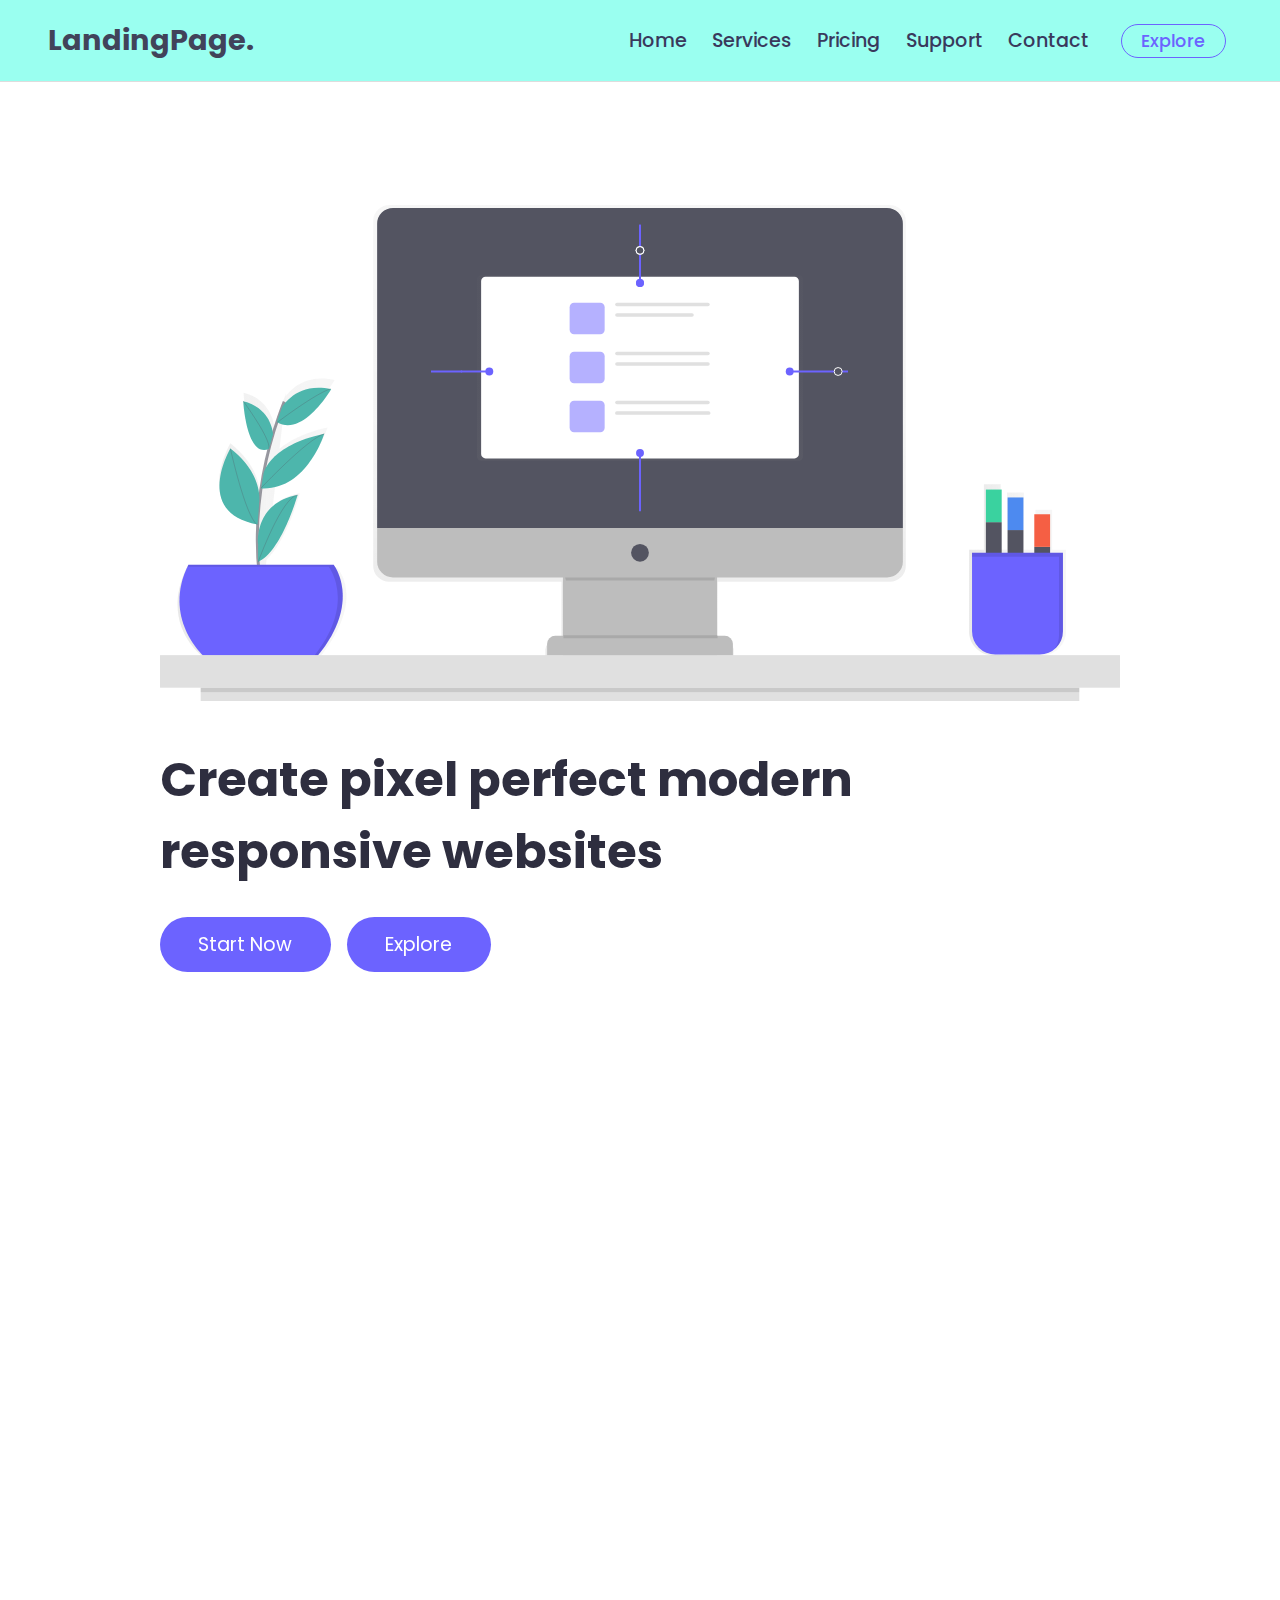
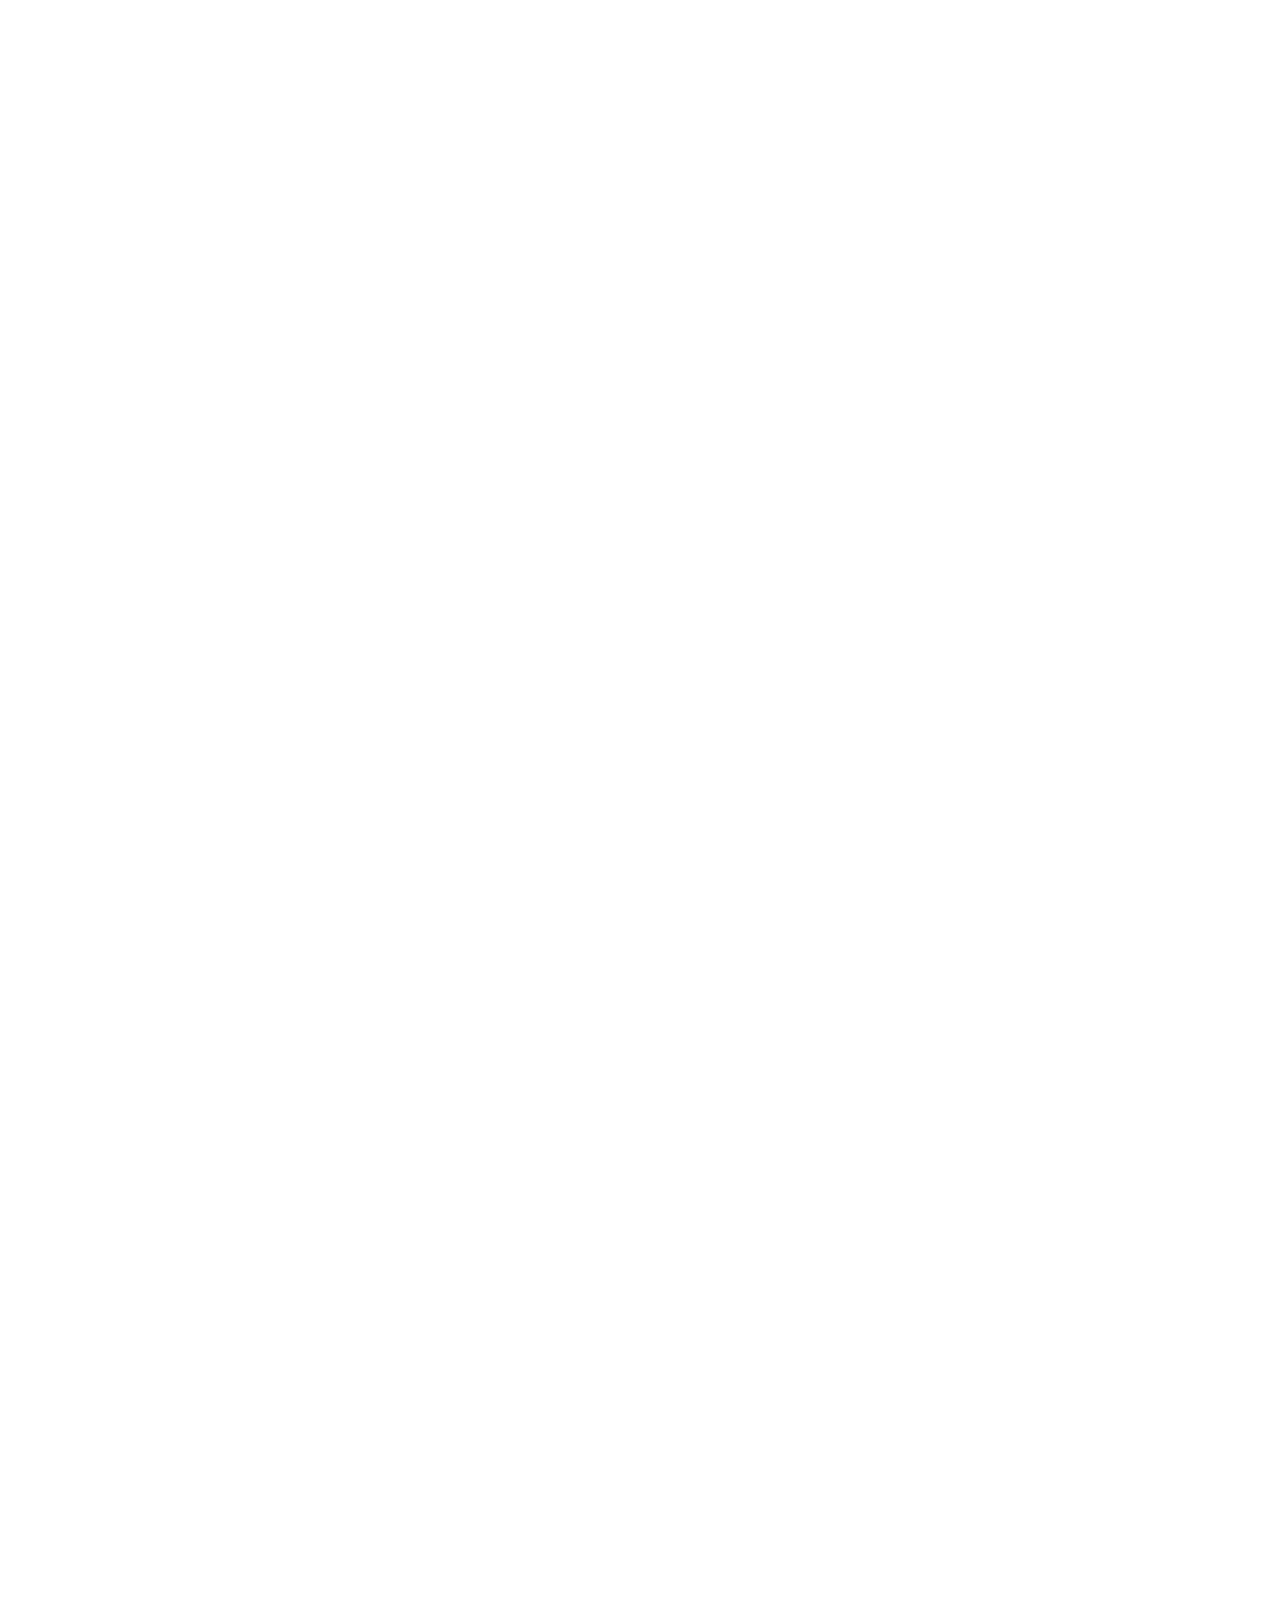
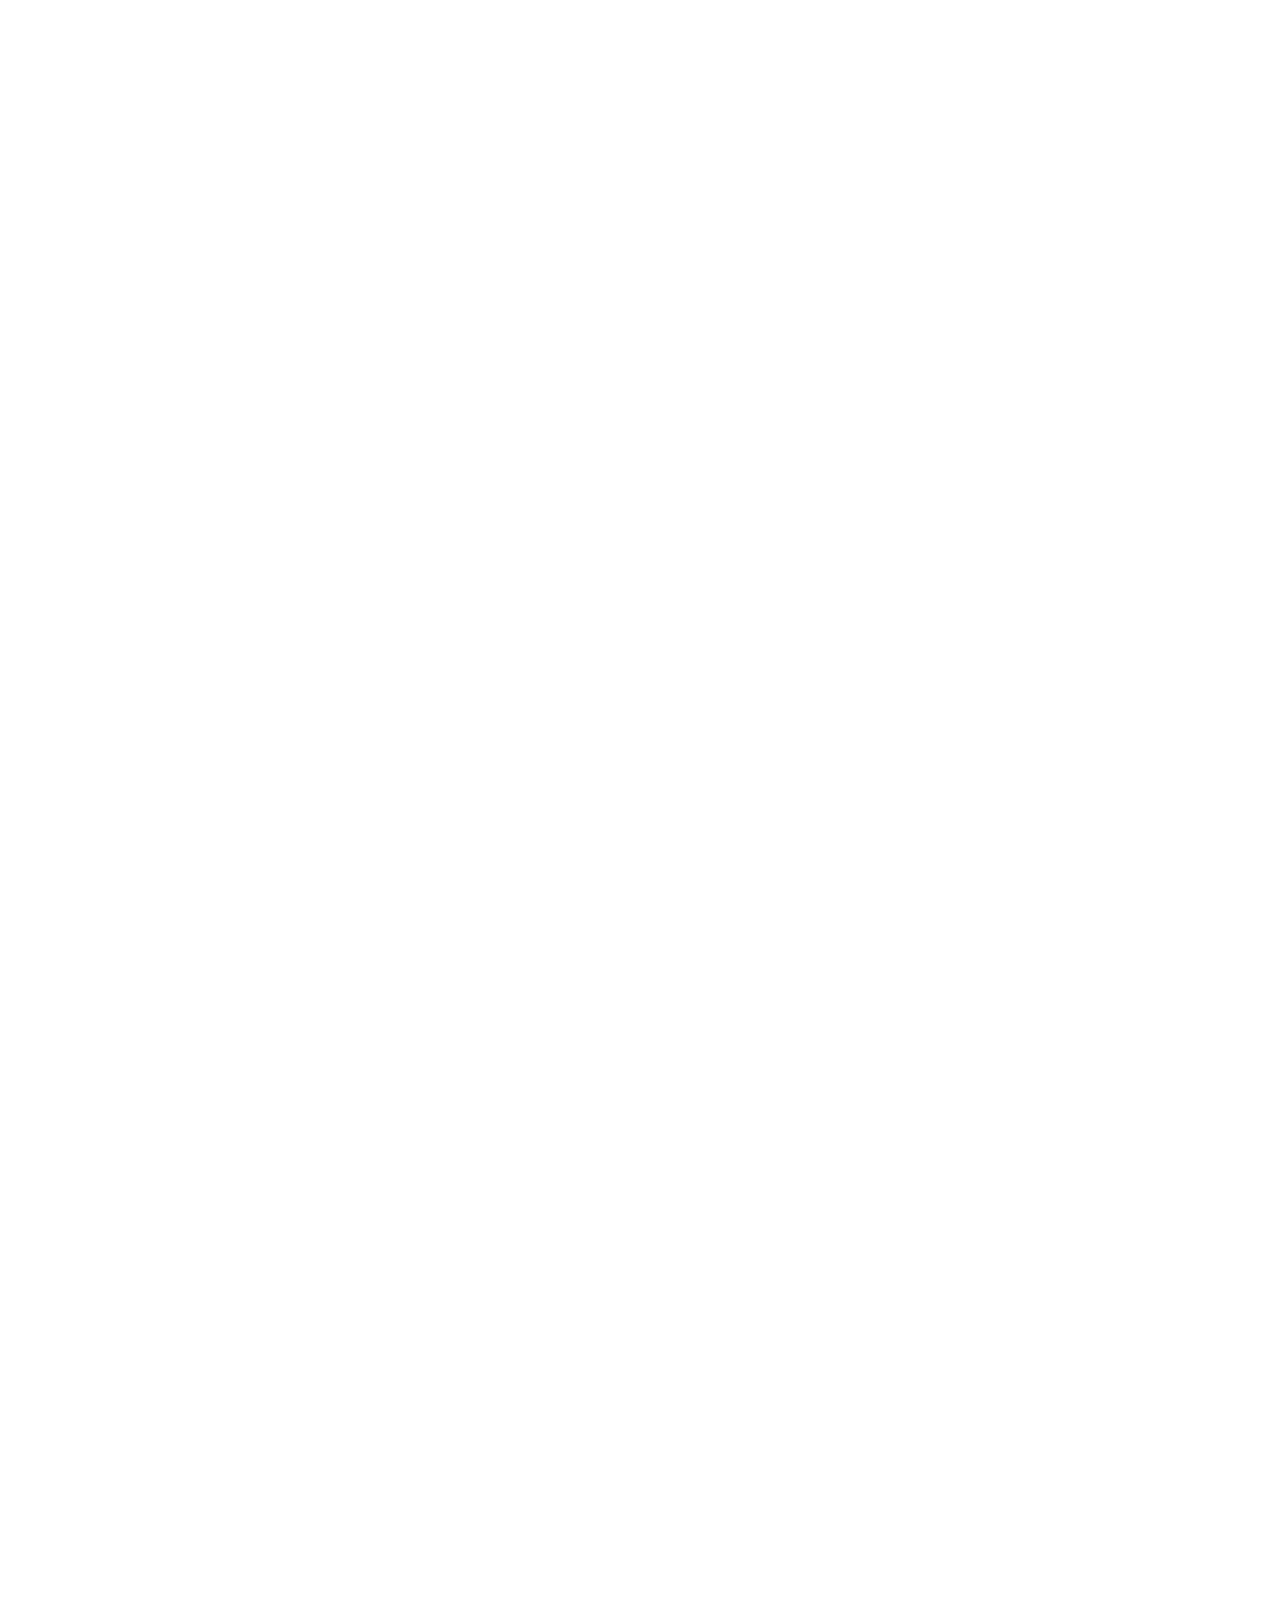
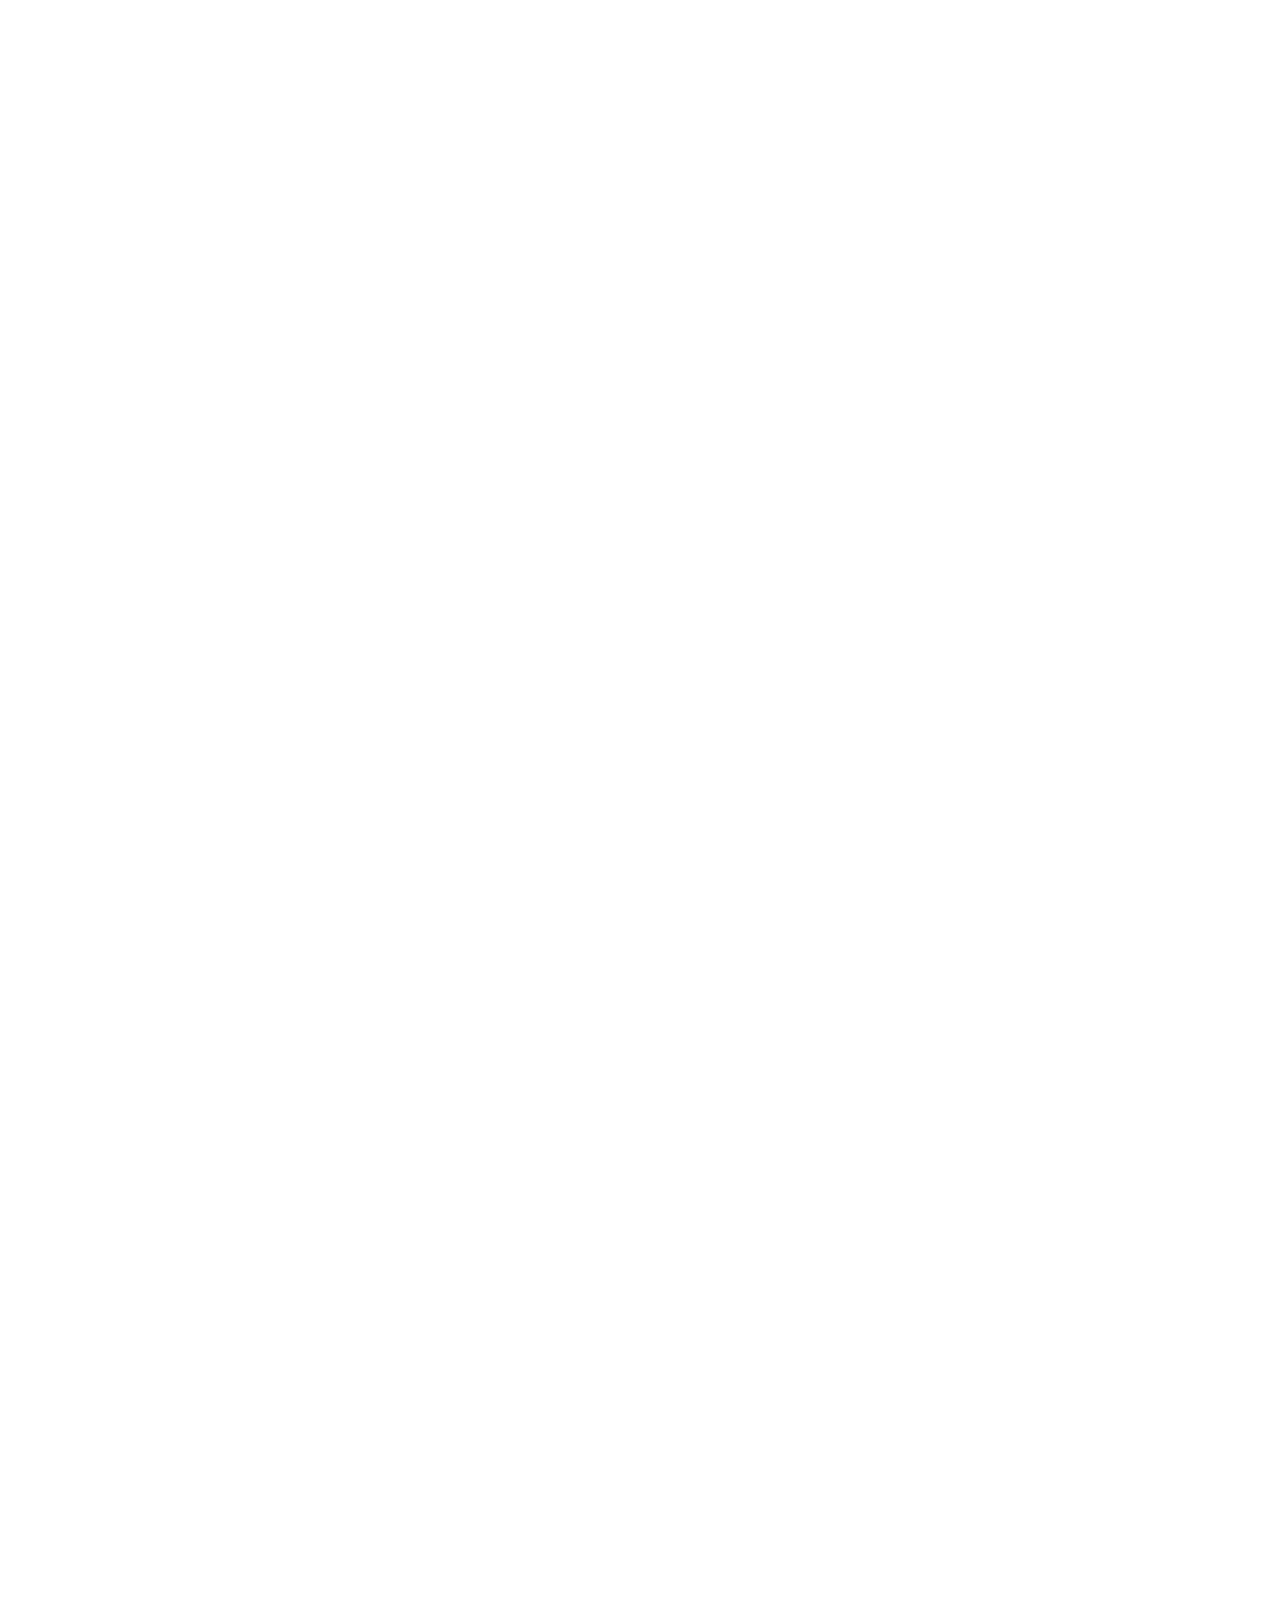
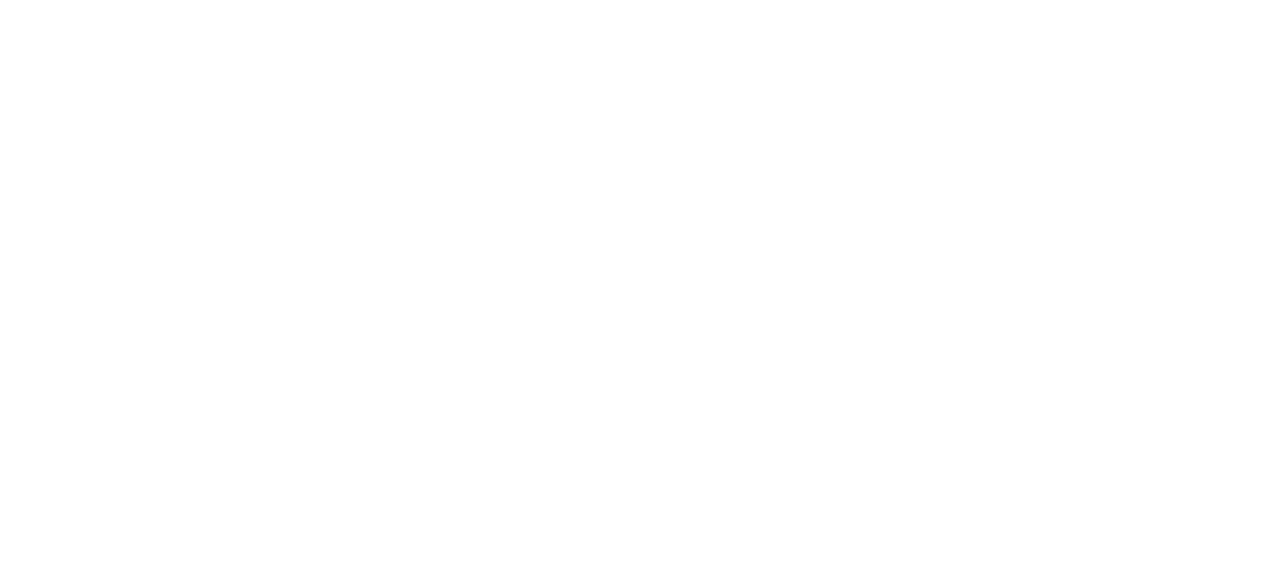
<file: Oasis Infobyte Web Development/LandingPage/public/index.html>
<!DOCTYPE html>

<html lang="en">

<head>
    <meta charset="UTF-8">
    <meta http-equiv="X-UA-Compatible" content="IE=edge">
    <meta name="viewport" content="width=device-width, initial-scale=1.0">
    <link rel="stylesheet" href="https://unpkg.com/aos@next/dist/aos.css" />

    <!-- custom stylesheet -->
    <link rel="stylesheet" href="style.css">
    <link rel="stylesheet" href="responsive.css">

    <title>LandingPage.</title>
</head>

<body id="top">
    <!-- header area start -->
    <div class="header">
        <div class="navbar">
            <div class="logo">
                <a href="#">LandingPage.</a>
            </div>
            <ul class="menu-items">
                <li><a href="#top">Home</a></li>
                <li><a href="#services">Services</a></li>
                <li><a href="#pricing">Pricing</a></li>
                <li><a href="#support">Support</a></li>
                <li><a href="#contact">Contact</a></li>
                <li class="explore-btn"><a href="#">Explore</a></li>
            </ul>
        </div>
    </div>

    <div class="nav-toggler">
        <div class="toggle-bar"></div>
    </div>
    <!-- header area end -->



    <!-- home area start -->
    <div class="container" id="home">
        <div class="text-side" data-aos="fade-right">
            <div class="title">
                <h1>Create pixel perfect modern responsive websites</h1>
            </div>
            <div class="details">
                <p></p>
            </div>
            <div class="buttons">
                <a href="#">Start Now</a>
                <a href="#">Explore</a>
            </div>
        </div>
        <div class="image-side" data-aos="fade-left">
            <img src="img/home.svg" alt="home-img">
        </div>
    </div>
    <!-- home area end -->



    <!-- service area start -->
    <div class="container" id="services">
        <div class="image-side" data-aos="fade-right">
            <img src="img/service.svg" alt="services">
        </div>
        <div class="text-side" data-aos="fade-right" data-aos-delay="600">
            <div class="title">
                <h1>Try our best services for your dream project</h1>
            </div>
            <div class="details">
                <p></p>
            </div>
            <div class="buttons">
                <a href="#">Explore</a>
            </div>
        </div>
    </div>
    <!-- service area end -->



    <!-- pricing area start -->
    <div class="container" id="pricing">
        <div class="text-side" data-aos="fade-left" data-aos-delay="600">
            <div class="title">
                <h1>Get best prices to create multiple pages</h1>
            </div>
            <div class="details">
                <p></p>
            </div>
            <div class="buttons">
                <a href="#">Explore</a>
            </div>
        </div>
        <div class="image-side" data-aos="fade-left">
            <img src="img/pricing.svg" alt="home-img">
        </div>
    </div>
    <!-- pricing area end -->



    <!-- support area start -->
    <div class="container" id="support">
        <div class="image-side" data-aos="zoom-in">
            <img src="img/support.svg" alt="services">
        </div>
        <div class="text-side" data-aos="zoom-in">
            <div class="title">
                <h1>Our team is always with you to solve your problem</h1>
            </div>
            <div class="details">
                <p></p>
            </div>
            <div class="buttons">
                <a href="#">Explore</a>
            </div>
        </div>
    </div>
    <!-- support area end -->



    <!-- contact area start -->
    <div class="container" id="contact">
        <div class="text-side" data-aos="fade-right">
            <div class="title">
                <h1>Feel free to contact with us at any time</h1>
            </div>
            <div class="details">
                <p></p>
            </div>
            <div class="buttons">
                <a href="#">Explore</a>
            </div>
        </div>
        <div class="image-side" data-aos="fade-left">
            <img src="img/contact.svg" alt="home-img">
        </div>
    </div>
    <!-- contact area end -->



    <!-- scroll top button -->
    <a href="#top" class="scroll-top-btn">
        <span class="icon-angle-up"></span>
    </a>



    <!-- aos cdn link -->
    <script src="https://unpkg.com/aos@next/dist/aos.js"></script>

    <!-- custom js -->
    <script src="script.js"></script>

</body>

</html>
</file>
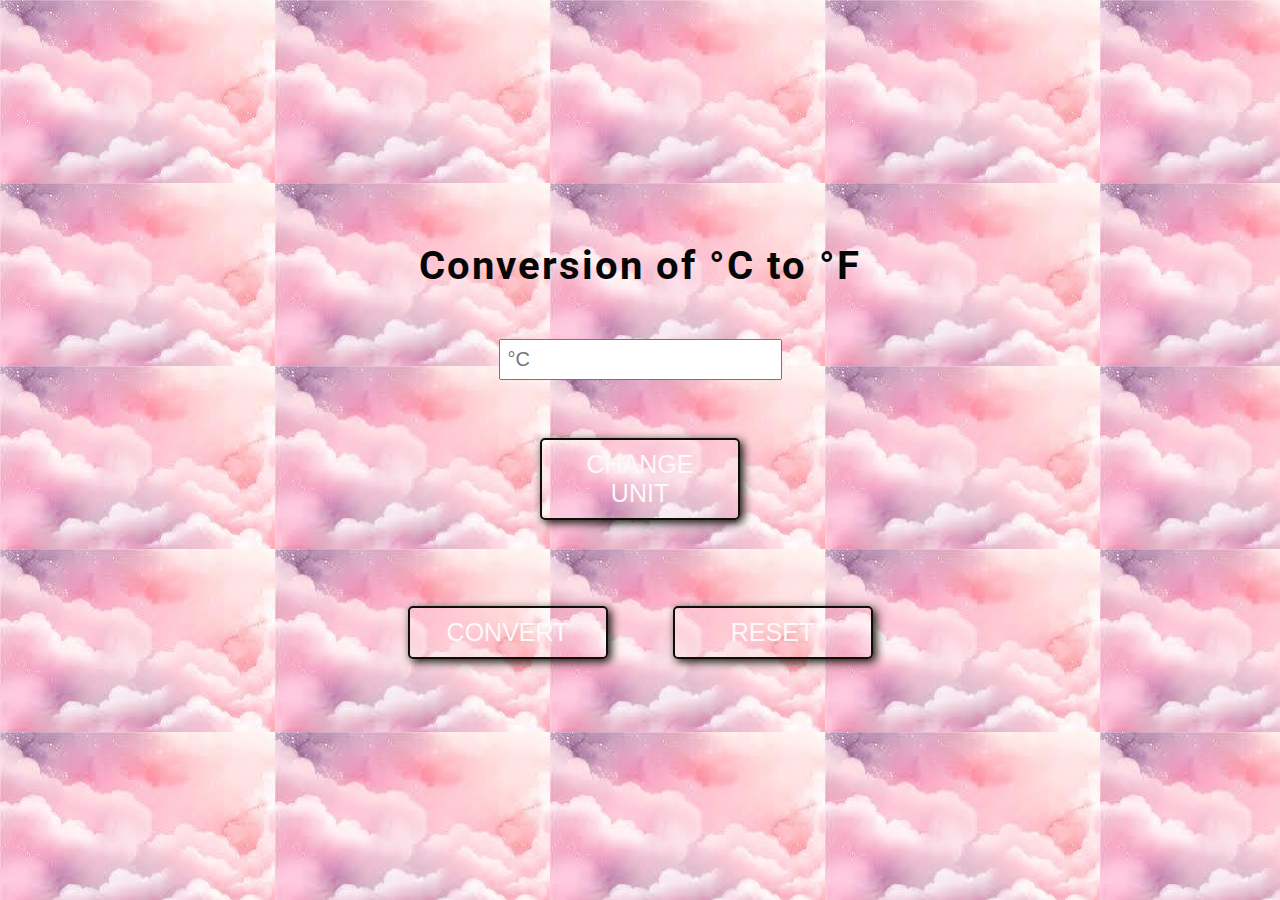
<file: Oasis Infobyte Web Development/temperature converter/public/index.html>
<!DOCTYPE html>
<html lang="en">

<head>
    <meta charset="UTF-8">
    <meta http-equiv="X-UA-Compatible" content="IE=edge">
    <meta name="viewport" content="width=device-width, initial-scale=1.0">
    <meta name="description" content="Converter Celsius to Fahrenheit" />
    <meta name="keywords" content="converter, calculator, celsius, fahrenheit" />
    <meta name="author" content="Piotr Maliga" />
    <title>Temperature Converter</title>


    <link href="style.css" rel="stylesheet">

    <link rel="preconcert" href="https://fonts.gstatic.com">
    <link href="https://fonts.googleapis.com/css2?family=Roboto:wght@400;700&display=swap" rel="stylesheet">


    <script src="script.js" defer></script>
</head>

<body background="Pink.jpg">

    <header>
        <label for="converter">Conversion of <span class="C">°C</span> to <span class="F">°F</span></label>
    </header>

    <div>
        <input type="text" id="converter" placeholder="°C">
    </div>
    <br>
    <br>
    <button class="changeButton">Change Unit</button>

    <p class="result"></p>

    <div id="buttons">
        <button class="convertButton">Convert</button>
        <button class="resetButton">Reset</button>
    </div>
</body>

</html>
</file>
<file: Oasis Infobyte Web Development/LandingPage/public/style.css>
/* =====================================
#    Template name: Creative Agency
#    Author: Md. Riazul Islam
#    Author URI: https://github.com/riazul82
#    Date: November, 2021 
======================================= */


/* fonts */

@import url('https://fonts.googleapis.com/css2?family=Poppins:wght@300;400;500;600;700&display=swap');

/* icons */

@import url('./icon.css');

/* ====================
    Global settings 
====================== */

* {
    margin: 0;
    padding: 0;
    font-family: 'Poppins', sans-serif;
}

html {
    scroll-behavior: smooth;
}

body {
    position: relative;
}

.container {
    margin: 0 auto;
    max-width: 1300px;
    display: -webkit-box;
    display: -ms-flexbox;
    display: flex;
    min-height: 100vh;
    -ms-flex-wrap: wrap;
    flex-wrap: wrap;
    -webkit-box-align: center;
    -ms-flex-align: center;
    align-items: center;
    -webkit-box-pack: justify;
    -ms-flex-pack: justify;
    justify-content: space-between;
    -webkit-box-sizing: border-box;
    box-sizing: border-box;
    z-index: 99;
}

.text-side {
    -webkit-box-flex: 0;
    -ms-flex: 0 1 720px;
    flex: 0 1 720px;
}

.image-side {
    -webkit-box-flex: 0;
    -ms-flex: 0 1 550px;
    flex: 0 1 550px;
    display: -webkit-box;
    display: -ms-flexbox;
    display: flex;
    -webkit-box-align: center;
    -ms-flex-align: center;
    align-items: center;
    -webkit-box-pack: center;
    -ms-flex-pack: center;
    justify-content: center;
}

img {
    width: 100%;
}

.title h1 {
    font-size: 3rem;
    color: #2e2e3f;
}

.details p {
    margin-top: 0.8rem;
    font-size: 1.2rem;
    color: #2e2e3f;
}

.buttons {
    display: -webkit-box;
    display: -ms-flexbox;
    display: flex;
    margin-top: 1.8rem;
    -webkit-box-pack: start;
    -ms-flex-pack: start;
    justify-content: start;
}

.buttons a {
    -webkit-box-flex: 0;
    -ms-flex: 0 1 auto;
    flex: 0 1 auto;
    color: #fff;
    text-decoration: none;
    font-size: 1.2rem;
    margin-right: 1rem;
    padding: 0.8rem 2.4rem;
    background: #6C63FF;
    border-radius: 2rem;
}


/* =======================
    Global settings end
========================= */


/* =====================
    Header area start
======================= */

.header {
    height: auto;
    width: 100%;
    z-index: 999;
    background: rgb(154, 255, 240);
    border-bottom: 1px solid #ddd;
}

.navbar {
    position: relative;
    margin: 0 auto;
    padding: 1.2rem 0;
    display: -webkit-box;
    display: -ms-flexbox;
    display: flex;
    max-width: 1300px;
    -webkit-box-pack: justify;
    -ms-flex-pack: justify;
    justify-content: space-between;
}

.navbar .logo a {
    color: #41435a;
    font-size: 1.8rem;
    font-weight: 700;
    text-decoration: none;
}

.navbar .menu-items {
    display: -webkit-box;
    display: -ms-flexbox;
    display: flex;
    list-style: none;
}

.menu-items li {
    margin-right: 1.6rem;
    display: -webkit-box;
    display: -ms-flexbox;
    display: flex;
    -webkit-box-pack: center;
    -ms-flex-pack: center;
    justify-content: center;
    -webkit-box-align: center;
    -ms-flex-align: center;
    align-items: center;
}

.menu-items li a {
    color: #39395c;
    font-size: 1.2rem;
    font-weight: 500;
    text-decoration: none;
    -webkit-transition: color 0.3s ease;
    -o-transition: color 0.3s ease;
    transition: color 0.3s ease;
}

.menu-items li a:hover {
    color: #6C63FF;
}

.menu-items .explore-btn {
    margin-left: 0.4rem;
}

.menu-items .explore-btn a {
    color: #6C63FF;
    font-size: 1.1rem;
    padding: 0.2rem 1.2rem;
    border: 1px solid #6C63FF;
    border-radius: 2rem;
    -webkit-transition: all 0.3s ease;
    -o-transition: all 0.3s ease;
    transition: all 0.3s ease;
}

.menu-items .explore-btn:hover a {
    color: #fff;
    background: #6C63FF;
}

.nav-toggler {
    position: fixed;
    top: 2.5rem;
    right: 2rem;
    display: -webkit-box;
    display: -ms-flexbox;
    display: flex;
    height: 2rem;
    width: 2rem;
    display: none;
    cursor: pointer;
    -webkit-box-align: center;
    -ms-flex-align: center;
    align-items: center;
    -webkit-box-pack: center;
    -ms-flex-pack: center;
    justify-content: center;
    z-index: 9999;
}

.nav-toggler .toggle-bar {
    position: relative;
    height: 0.2rem;
    width: 1.6rem;
    background: #444;
    border-radius: 0.2rem;
    -webkit-transition: all 0.3s ease;
    -o-transition: all 0.3s ease;
    transition: all 0.3s ease;
}

.nav-toggler .toggle-bar::before {
    position: absolute;
    content: '';
    top: -0.6rem;
    height: 0.2rem;
    width: 1.6rem;
    background: #444;
    border-radius: 0.2rem;
    -webkit-transition: all 0.3s ease;
    -o-transition: all 0.3s ease;
    transition: all 0.3s ease;
}

.nav-toggler .toggle-bar::after {
    position: absolute;
    content: '';
    top: 0.6rem;
    height: 0.2rem;
    width: 1.6rem;
    background: #444;
    border-radius: 0.2rem;
    -webkit-transition: all 0.3s ease;
    -o-transition: all 0.3s ease;
    transition: all 0.3s ease;
}

.nav-toggler.active .toggle-bar {
    background: transparent;
    -webkit-transform: rotate(40deg);
    -ms-transform: rotate(40deg);
    transform: rotate(40deg);
}

.nav-toggler.active .toggle-bar::before {
    -webkit-transform: rotate(-85deg);
    -ms-transform: rotate(-85deg);
    transform: rotate(-85deg);
    top: 0;
}

.nav-toggler.active .toggle-bar::after {
    -webkit-transform: rotate(5deg);
    -ms-transform: rotate(5deg);
    transform: rotate(5deg);
    top: 0;
}


/* ===================
    Header area end
===================== */


/* =====================
    Section contents
======================= */


/* home */

#home {
    min-height: 85vh;
}


/* scroll top button */

.scroll-top-btn {
    position: fixed;
    bottom: 1rem;
    right: 2rem;
    display: -webkit-box;
    display: -ms-flexbox;
    display: flex;
    height: 3rem;
    width: 3rem;
    -webkit-box-align: center;
    -ms-flex-align: center;
    align-items: center;
    -webkit-box-pack: center;
    -ms-flex-pack: center;
    justify-content: center;
    cursor: pointer;
    opacity: 0;
    visibility: hidden;
    pointer-events: none;
    background: #6bf8d2;
    border-radius: 0.2rem;
    text-decoration: none;
    -webkit-transition: all 0.4s ease;
    -o-transition: all 0.4s ease;
    transition: all 0.4s ease;
}

.scroll-top-btn.active {
    bottom: 2rem;
    opacity: 1;
    visibility: visible;
    pointer-events: auto;
}

.scroll-top-btn span {
    color: #fff;
    font-size: 2rem;
    font-weight: 600;
}


/* footer */

footer {
    width: 100%;
    border-top: 1px solid silver
}

footer p {
    color: #2e2e3f;
    font-size: 1.1rem;
    font-weight: 500;
    text-align: center;
    padding: 1.6rem 0;
}

footer p a {
    text-decoration: none;
    color: #4d44f4;
}


/* =======================
    Section content end
========================= */
</file>
<file: Oasis Infobyte Web Development/LandingPage/public/responsive.css>
@media screen and (max-width: 1500px) {
    .container {
        overflow: hidden;
    }
}

@media screen and (max-width: 1360px) {
    .container {
        padding: 0 10rem;
    }

    .navbar .logo a {
        padding-left: 3rem;
    }

    .navbar .menu-items {
        padding-right: 1.8rem;
    }

    #home {
        -webkit-box-orient: vertical;
        -webkit-box-direction: reverse;
        -ms-flex-direction: column-reverse;
        flex-direction: column-reverse;
    }

    #services {
        -webkit-box-orient: vertical;
        -webkit-box-direction: normal;
        -ms-flex-direction: column;
        flex-direction: column;
    }

    #pricing {
        -webkit-box-orient: vertical;
        -webkit-box-direction: reverse;
        -ms-flex-direction: column-reverse;
        flex-direction: column-reverse;
    }

    #support {
        -webkit-box-orient: vertical;
        -webkit-box-direction: normal;
        -ms-flex-direction: column;
        flex-direction: column;
    }

    #contact {
        -webkit-box-orient: vertical;
        -webkit-box-direction: reverse;
        -ms-flex-direction: column-reverse;
        flex-direction: column-reverse;
    }

    .image-side img {
        padding-top: 2rem;
    }

    .text-side .title {
        padding-top: 2rem;
    }

    #home {
        padding-top: 5rem;
    }

}

@media screen and (max-width: 1020px) {
    .container {
        padding: 0 8rem;
    }

    .nav-toggler {
        display: block;
    }

    .header {
        position: fixed;
        background: #fff;
        min-height: 5rem;
    }

    .navbar {
        padding: 0;
    }

    .navbar .logo {
        position: fixed;
        top: 1.2rem;
        left: 0;
    }

    .navbar .menu-items {
        position: fixed;
        margin-top: 5rem;
        padding-top: 0.8rem;
        width: 100%;
        height: 0;
        opacity: 0;
        visibility: hidden;
        -webkit-transform: scaleY(0);
        -ms-transform: scaleY(0);
        transform: scaleY(0);
        height: auto;
        -webkit-box-orient: vertical;
        -webkit-box-direction: normal;
        -ms-flex-direction: column;
        flex-direction: column;
        background: #fff;
        border-top: 1px solid #eee;
        box-shadow: 0 1rem 2rem -2rem gray;
        -webkit-transition: all 0.4s ease;
        -o-transition: all 0.4s ease;
        transition: all 0.4s ease;
        -webkit-transform-origin: top;
        -ms-transform-origin: top;
        transform-origin: top;
    }

    .navbar .menu-items.show {
        height: auto;
        opacity: 1;
        visibility: visible;
        -webkit-transform: scaleY(1);
        -ms-transform: scaleY(1);
        transform: scaleY(1);
    }

    .menu-items li a {
        padding: 0.6rem 0;
    }

    .menu-items .explore-btn {
        padding: 1rem 0 1.8rem 0;
    }
}

@media screen and (max-width: 960px) {
    .container {
        padding: 0 6rem;
    }
}

@media screen and (max-width: 900px) {
    .container {
        padding: 0 4rem;
    }
}

@media screen and (max-width: 840px) {
    .container {
        padding: 0 3rem;
    }

    .text-side .title h1 {
        font-size: 2.4rem;
    }
}

@media screen and (max-width: 780px) {
    .container {
        padding: 0 2rem;
    }

    .text-side .title h1 {
        font-size: 2.4rem;
    }
}

@media screen and (max-width: 680px) {
    .text-side .title h1 {
        font-size: 2rem;
    }

    .text-side .details p {
        font-size: 1.1rem;
    }
}

@media screen and (max-width: 580px) {
    .navbar .logo {
        top: 1.2rem;
    }

    .navbar .logo a {
        padding-left: 1.4rem;
        font-size: 1.6rem;
    }
}

@media screen and (max-width: 560px) {
    .text-side .title h1 {
        font-size: 1.8rem;
    }

    .text-side .details p {
        font-size: 1rem;
    }

    footer p {
        font-size: 1rem;
    }
}

@media screen and (max-width: 480px) {
    .image-side {
        max-height: 50vh;
    }

    .text-side {
        max-height: 50vh;
    }

    .text-side .title h1 {
        font-size: 1.6rem;
    }

    .text-side .details p {
        font-size: 0.9rem;
    }

    .buttons {
        margin-top: 1.2rem;
    }

    .buttons a {
        font-size: 1rem;
        padding: 0.6rem 2rem;
    }

    footer p {
        font-size: 0.9rem;
    }
}

@media screen and (max-width: 440px) {
    .text-side .title h1 {
        font-size: 1.4rem;
    }

    .text-side .details p {
        font-size: 0.8rem;
    }

    .buttons {
        margin-top: 1.1rem;
    }

    .buttons a {
        font-size: 0.9rem;
        padding: 0.5rem 1.8rem;
    }

    footer p {
        font-size: 0.8rem;
    }
}

@media screen and (max-width: 380px) {
    .text-side .title h1 {
        font-size: 1.2rem;
    }

    .text-side .details p {
        font-size: 0.8rem;
    }

    .buttons a {
        margin-right: 0.6rem;
    }

    footer p {
        font-size: 0.7rem;
    }
}

@media screen and (max-width: 340px) {
    .container {
        padding: 0 1.2rem;
    }

    .text-side .title h1 {
        font-size: 1.1rem;
    }

    .text-side .details p {
        font-size: 0.8rem;
    }

    .navbar .logo {
        top: 1.4rem;
    }

    .navbar .logo a {
        font-size: 1.4rem;
    }

    .nav-toggler {
        top: 2.5rem;
        right: 1.2rem;
    }
}

@media screen and (max-width: 320px) {
    .buttons a {
        font-size: 0.9rem;
        padding: 0.5rem 1.4rem;
    }
}
</file>
<file: Oasis Infobyte Web Development/temperature converter/public/style.css>
* {
    box-sizing: border-box;
    margin: 0;
    padding: 0;
}

:root {
    font-family: "Roboto", sans-serif;
    --color: rgb(14, 15, 6);
    --color2: rgb(251, 249, 249);
}

body {
    display: flex;
    justify-content: center;
    align-items: center;
    flex-direction: column;
    block-size: 100vh;
    color: rgb(6, 6, 6);
    font-size: 20px;
}

label {
    font-size: 40px;
    letter-spacing: 2px;
    font-weight: bold;
}

input {
    margin: 50px 0 10px;
    padding: 7px;
    font-size: 20px;
}

.result {
    margin: 10px 0 50px;
    font-size: 26px;
    color: rgb(8, 8, 8);
    letter-spacing: 1px;
    block-size: 1em;
    font-weight: bold;
}

button {
    inline-size: 200px;
    margin: 0 30px;
    padding: 10px 30px;
    background: none;
    border: 2px solid var(--color);
    border-radius: 5px;
    color: var(--color2);
    font-size: 25px;
    transition: color 0.3s, box-shadow 0.3s;
    box-shadow: 3px 3px 10px var(--color);
    text-transform: uppercase;
    cursor: pointer;
}

button:hover {
    color: var(--color);
    box-shadow: 3px 3px 10px var(--color2);
}


/*  Media queries */

@media screen and (max-inline-size: 500px) {
    label {
        font-size: 35px;
    }
}

@media screen and (max-inline-size: 1000px) {
    button {
        display: flex;
        margin-block-end: 20px;
        justify-content: center;
    }
}
</file>
